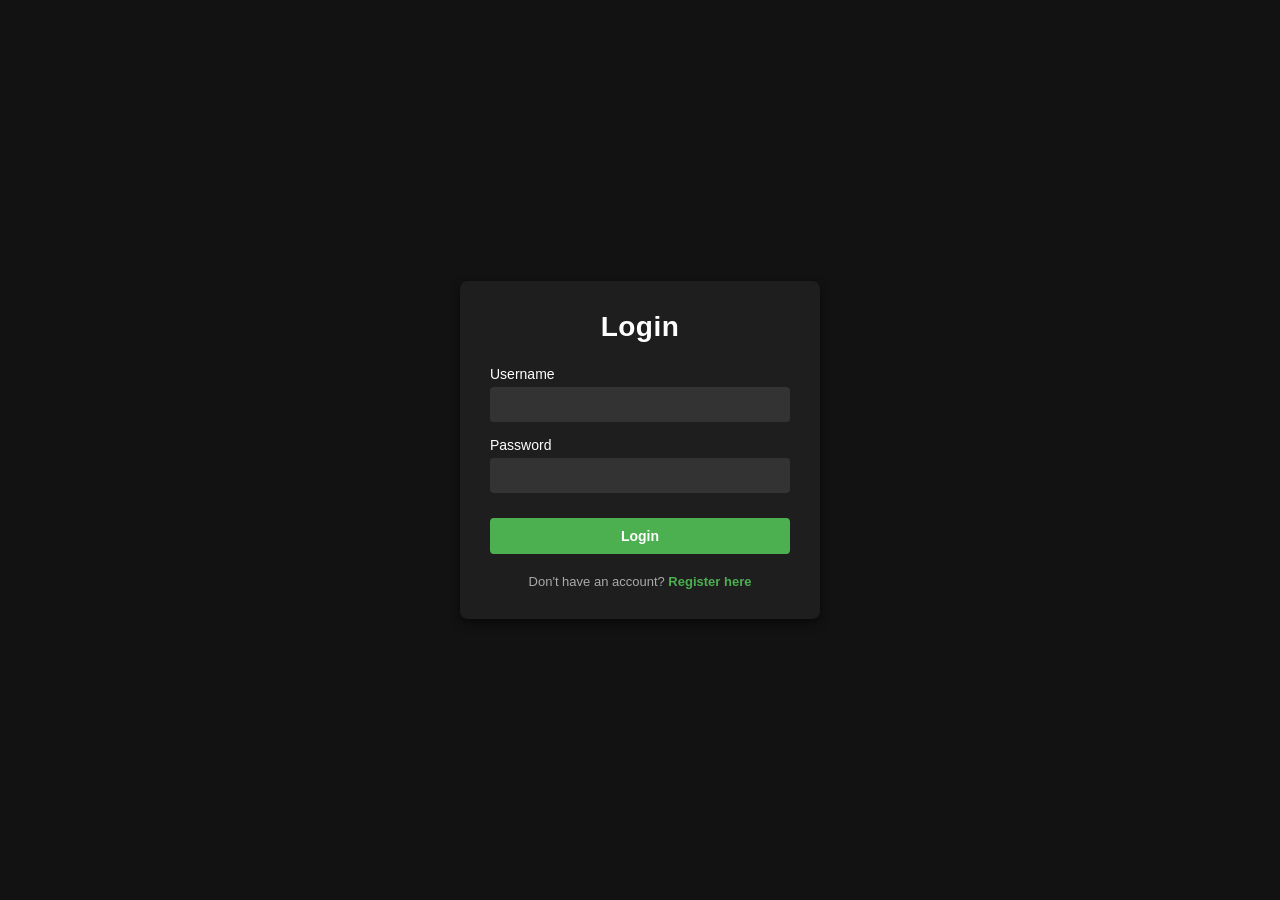
<file: templates/login.html>
<!DOCTYPE html>
<html lang="en">
<head>
    <meta charset="UTF-8">
    <meta name="viewport" content="width=device-width, initial-scale=1.0">
    <title>AetherChat | Login</title>
    <link rel="stylesheet" href="/static/style.css">
</head>
<body>

    <div class="register-container">
        <h2>Login</h2>

        <form id="loginForm">
            <div class="input-group">
                <label for="username">Username</label>
                <input type="text" id="username" name="username" required autocomplete="off">
            </div>

            <div class="input-group">
                <label for="password">Password</label>
                <input type="password" id="password" name="password" required>
            </div>

            <button type="submit">Login</button>
        </form>

        <div id="responseMessage"></div>

        <div class="footer-text">
            Don't have an account? <a href="/register">Register here</a>
        </div>
    </div>

    <script src="/static/login.js"></script>
</body>
</html>
</file>
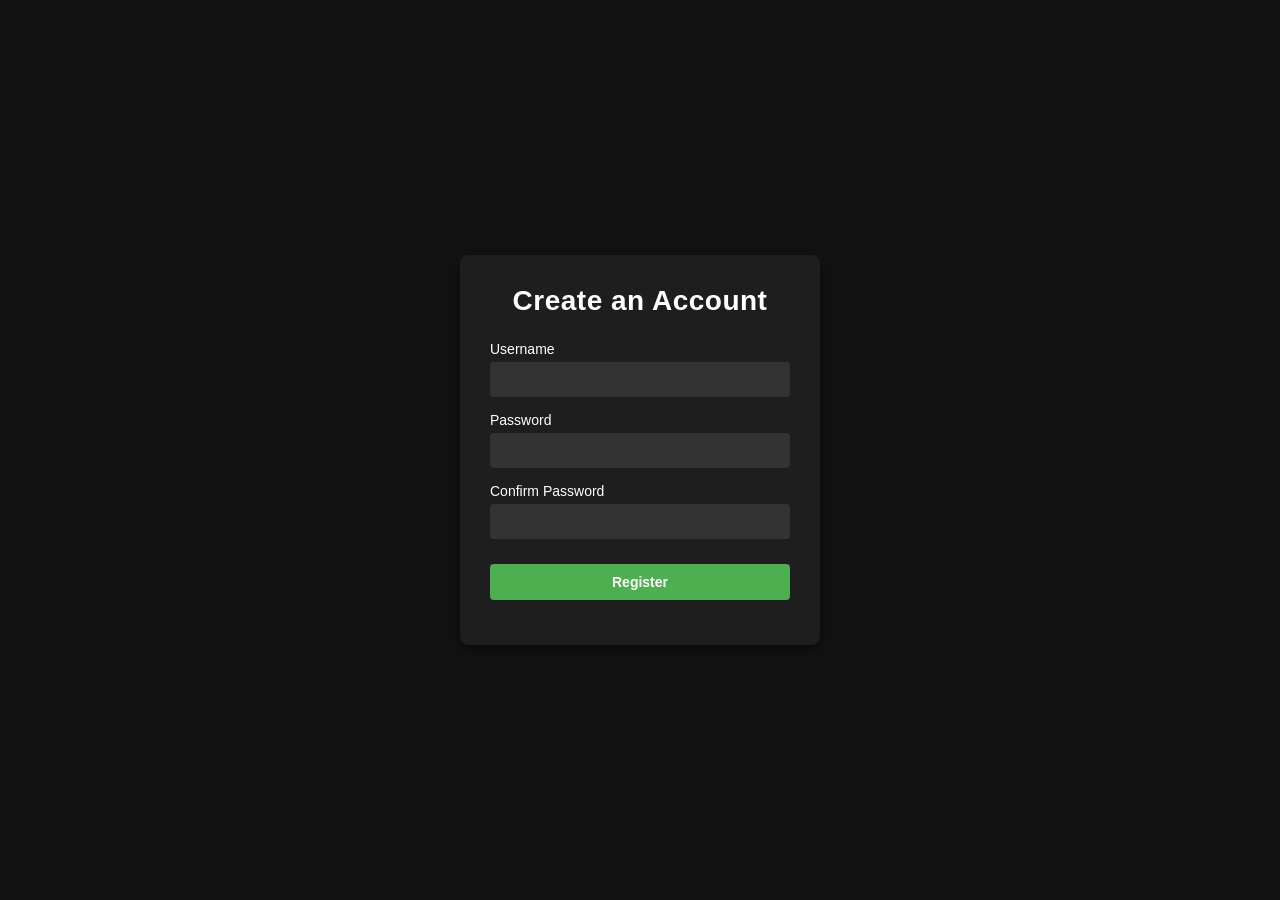
<file: templates/register.html>
<!DOCTYPE html>
<html lang="en">
<head>
    <meta charset="UTF-8">
    <meta name="viewport" content="width=device-width, initial-scale=1.0">
    <title>Register | Chat App</title>
    <link rel="stylesheet" href="/static/style.css">
</head>
<body>
    <div class="register-container">
        <h2>Create an Account</h2>
        <form id="registerForm">
            <div class="input-group">
                <label for="username">Username</label>
                <input type="text" id="username" name="username" required>
            </div>

            <div class="input-group">
                <label for="password">Password</label>
                <input type="password" id="password" name="password" required>
            </div>

            <!-- Added Confirm Password Field -->
            <div class="input-group">
                <label for="confirm_password">Confirm Password</label>
                <input type="password" id="confirm_password" name="confirm_password" required>
            </div>

            <button type="submit">Register</button>
        </form>
        <div id="responseMessage"></div>
    </div>

    <script src="/static/register.js"></script>
</body>
</html>
</file>
<file: static/style.css>
body {
    font-family: Arial, sans-serif;
    background-color: #121212;
    color: #ffffff;
    display: flex;
    justify-content: center;
    align-items: center;
    height: 100vh;
    margin: 0;
}

.register-container {
    background-color: #1e1e1e;
    padding: 30px;
    border-radius: 8px;
    box-shadow: 0 4px 10px rgba(0, 0, 0, 0.5);
    width: 300px;
}

h2 {
    text-align: center;
    margin-top: 0;
    font-size: 28px;
    letter-spacing: 0.5px;
}

.input-group {
    margin-bottom: 15px;
}

label {
    display: block;
    margin-bottom: 5px;
    font-size: 14px;
}

input {
    width: 100%;
    padding: 10px;
    border: none;
    border-radius: 4px;
    background-color: #333;
    color: #fff;
    box-sizing: border-box; /* keeps padding inside width */
}

button {
    width: 100%;
    padding: 10px;
    background-color: #4CAF50;
    color: white;
    border: none;
    border-radius: 4px;
    cursor: pointer;
    font-weight: bold;
    margin-top: 10px;
    font-size: 14px;
    transition: background-color 0.2s ease;
}

button:hover {
    background-color: #45a049;
}

#responseMessage {
    margin-top: 15px;
    text-align: center;
    font-size: 14px;
    font-weight: bold;
}

/* Added styles for the Welcome Layout */
.welcome-card {
    text-align: center;
}

.subtitle {
    color: #888;
    font-size: 14px;
    margin-top: -12px;
    margin-bottom: 25px;
}

.welcome-text {
    font-size: 14px;
    line-height: 1.5;
    color: #ccc;
    margin-bottom: 30px;
}

.button-group a {
    text-decoration: none;
}

button.btn-alt {
    background-color: #333;
    color: #fff;
    border: 1px solid #444;
}

button.btn-alt:hover {
    background-color: #444;
}

/* Login and Form Utilities */
form {
    width: 100%;
}

.footer-text {
    margin-top: 20px;
    text-align: center;
    font-size: 13px;
    color: #aaa;
}

.footer-text a {
    color: #4CAF50;
    text-decoration: none;
    font-weight: bold;
}

.footer-text a:hover {
    text-decoration: underline;
}

/* ==========================================
   Full-Screen Live Public Chat Styles
   ========================================== */
body {
    /* Overrides centering from your login pages to allow full layout scaling */
    display: flex;
    flex-direction: column;
    height: 100vh;
    margin: 0;
    overflow: hidden;
}

.chat-container {
    display: flex;
    flex-direction: column;
    width: 100vw;
    height: 100vh;
    background-color: #121212;
}

.chat-header {
    display: flex;
    justify-content: space-between;
    align-items: center;
    background-color: #1e1e1e;
    padding: 15px 25px;
    border-bottom: 1px solid #2d2d2d;
    box-shadow: 0 2px 8px rgba(0, 0, 0, 0.4);
    z-index: 10;
}

.chat-header h2 {
    margin: 0;
    font-size: 20px;
    font-weight: 600;
}

.chat-header span {
    color: #4CAF50;
}

.logout-btn {
    width: auto;
    padding: 8px 16px;
    font-size: 13px;
    margin-top: 0;
    background-color: #d32f2f;
    border-radius: 4px;
}

.logout-btn:hover {
    background-color: #b71c1c;
}

#chat-box {
    flex-grow: 1;
    background-color: #121212;
    padding: 25px;
    overflow-y: auto;
    display: flex;
    flex-direction: column;
    gap: 12px;
}

/* Chat Bubbles Layout */
.message {
    max-width: 65%;
    padding: 12px 16px;
    border-radius: 8px;
    font-size: 15px;
    line-height: 1.45;
    word-break: break-word;
    box-shadow: 0 1px 3px rgba(0,0,0,0.2);
}

.message.incoming {
    background-color: #1e1e1e;
    align-self: flex-start;
    border-bottom-left-radius: 0;
    border: 1px solid #2a2a2a;
}

.message.outgoing {
    background-color: #4CAF50;
    color: white;
    align-self: flex-end;
    border-bottom-right-radius: 0;
}

.message .sender {
    font-size: 11px;
    color: #888;
    margin-bottom: 5px;
    display: block;
    font-weight: bold;
    letter-spacing: 0.5px;
}

.message.outgoing .sender {
    color: #e0e0e0;
}

.message.system-msg {
    background-color: rgba(255, 255, 255, 0.03);
    color: #888;
    font-style: italic;
    font-size: 13px;
    text-align: center;
    align-self: center;
    max-width: 100%;
    padding: 6px 20px;
    border-radius: 20px;
    border: 1px solid rgba(255,255,255,0.05);
}

/* Persistent Bottom Input Bar */
.input-area {
    display: flex;
    gap: 15px;
    background-color: #1e1e1e;
    padding: 20px 25px;
    border-top: 1px solid #2d2d2d;
    box-shadow: 0 -2px 8px rgba(0, 0, 0, 0.2);
}

.input-area input {
    flex-grow: 1;
    background-color: #121212;
    border: 1px solid #333;
    padding: 14px;
    font-size: 15px;
    border-radius: 6px;
    transition: border-color 0.2s;
}

.input-area input:focus {
    outline: none;
    border-color: #4CAF50;
}

.input-area button {
    width: auto;
    margin-top: 0;
    padding: 0 28px;
    font-size: 15px;
    border-radius: 6px;
}

/* ==========================================
   App Dashboard Layout (Sidebar + Main)
   ========================================== */
.app-container {
    display: flex;
    width: 100vw;
    height: 100vh;
    background-color: #121212;
    overflow: hidden;
}

/* Sidebar Styles */
.sidebar {
    width: 260px;
    background-color: #1e1e1e;
    border-right: 1px solid #2d2d2d;
    display: flex;
    flex-direction: column;
    padding: 25px 15px;
    box-sizing: border-box;
}

.sidebar-brand {
    margin-bottom: 40px;
    padding: 0 10px;
}

.sidebar-brand h2 {
    font-size: 22px;
    margin: 0;
    text-align: left;
}

.nav-menu {
    flex-grow: 1;
    display: flex;
    flex-direction: column;
    gap: 8px;
}

.nav-item {
    display: flex;
    align-items: center;
    gap: 12px;
    padding: 12px 15px;
    color: #ccc;
    text-decoration: none;
    font-size: 16px;
    border-radius: 8px;
    transition: background-color 0.2s, color 0.2s;
}

.nav-item:hover, .nav-item.active {
    background-color: #2d2d2d;
    color: #fff;
}

.nav-item span {
    font-size: 18px;
}

.sidebar-footer {
    margin-top: auto;
}

.sidebar-footer .logout-btn {
    width: 100%;
    text-align: left;
    background-color: transparent;
    color: #d32f2f;
    border: 1px solid #d32f2f;
    display: flex;
    align-items: center;
    gap: 10px;
}

.sidebar-footer .logout-btn:hover {
    background-color: #d32f2f;
    color: #fff;
}

/* Main Content Styles */
.main-content {
    flex-grow: 1;
    display: flex;
    flex-direction: column;
    background-color: #121212;
}

.content-header {
    padding: 20px 30px;
    border-bottom: 1px solid #2d2d2d;
    background-color: #1e1e1e;
}

.content-header h2 {
    margin: 0;
    text-align: left;
    font-size: 20px;
    font-weight: 500;
}

.content-header span {
    color: #4CAF50;
    font-weight: bold;
}

.content-body {
    padding: 40px;
    flex-grow: 1;
    overflow-y: auto;
}

/* Search Tab Specific Styles */
.search-container {
    max-width: 600px;
    margin: 0 auto;
}

.search-container h3 {
    margin-top: 0;
    margin-bottom: 20px;
    font-size: 24px;
}

.search-box {
    display: flex;
    gap: 10px;
    margin-bottom: 30px;
}

.search-box input {
    flex-grow: 1;
    font-size: 16px;
    padding: 14px 18px;
}

.search-box button {
    width: auto;
    margin-top: 0;
    padding: 0 25px;
    font-size: 15px;
}

.search-results {
    display: flex;
    flex-direction: column;
    gap: 12px;
}

.placeholder-text {
    text-align: center;
    color: #666;
    font-style: italic;
    margin-top: 30px;
}

/* User Result Card (How it will look when JS builds it) */
.user-card {
    display: flex;
    justify-content: space-between;
    align-items: center;
    background-color: #1e1e1e;
    padding: 15px 20px;
    border-radius: 8px;
    border: 1px solid #2d2d2d;
    box-shadow: 0 2px 4px rgba(0,0,0,0.2);
}

.user-card span {
    font-weight: bold;
    font-size: 16px;
    color: #fff;
}

.user-card .message-btn {
    width: auto;
    margin-top: 0;
    padding: 8px 20px;
    font-size: 14px;
    background-color: #4CAF50;
    border-radius: 6px;
}

.user-link {
    color: #fff;
    text-decoration: none;
    font-weight: 700;
}

.user-link:hover {
    color: #4CAF50;
    text-decoration: underline;
}

/* Messages View */
.messages-container {
    display: flex;
    gap: 20px;
    max-width: 1100px;
    margin: 0 auto;
    height: 70vh;
    min-height: 480px;
}

.profile-page {
    display: flex;
    justify-content: center;
    align-items: center;
    min-height: 100vh;
    background-color: #121212;
    padding: 30px;
    box-sizing: border-box;
}

.profile-card {
    width: min(760px, 100%);
    background-color: #1e1e1e;
    border: 1px solid #2d2d2d;
    border-radius: 18px;
    padding: 30px;
    box-shadow: 0 12px 30px rgba(0, 0, 0, 0.3);
}

.profile-header {
    display: flex;
    align-items: center;
    gap: 20px;
    margin-bottom: 30px;
}

.profile-avatar {
    width: 90px;
    height: 90px;
    border-radius: 50%;
    display: flex;
    align-items: center;
    justify-content: center;
    background: linear-gradient(135deg, #4CAF50, #1e1e1e);
    font-size: 36px;
    font-weight: bold;
    color: white;
}

.profile-meta h1 {
    margin: 0 0 6px;
    font-size: 34px;
}

.profile-meta p {
    margin: 0;
    color: #aaa;
}

.profile-stats {
    display: flex;
    gap: 24px;
    margin-bottom: 26px;
    flex-wrap: wrap;
}

.profile-stats div {
    background: #121212;
    border: 1px solid #2d2d2d;
    border-radius: 10px;
    padding: 14px 18px;
    min-width: 140px;
}

.profile-stats strong {
    display: block;
    font-size: 22px;
    margin-bottom: 4px;
}

.profile-stats span {
    color: #aaa;
    font-size: 13px;
}

.profile-actions {
    display: flex;
    gap: 12px;
    flex-wrap: wrap;
    align-items: center;
}

.profile-btn {
    display: inline-flex;
    align-items: center;
    justify-content: center;
    width: auto;
    padding: 12px 20px;
    margin-top: 0;
    border-radius: 10px;
    font-size: 14px;
    text-decoration: none;
    color: #fff;
    border: 1px solid transparent;
    cursor: pointer;
}

.connect-btn {
    background-color: #4CAF50;
}

.connected-btn,
.self-btn {
    background-color: #333;
    cursor: default;
}

.pending-btn {
    background-color: #666;
    cursor: default;
}

.accept-btn {
    background-color: #4CAF50;
}

.secondary-btn {
    background-color: transparent;
    border-color: #2d2d2d;
    color: #ddd;
}

.profile-btn:hover {
    filter: brightness(1.06);
}

.messages-list-panel,
.messages-chat-panel {
    background-color: #1e1e1e;
    border: 1px solid #2d2d2d;
    border-radius: 12px;
    overflow: hidden;
}

.messages-list-panel {
    flex: 0 0 280px;
    padding: 20px 15px;
}

.messages-list-panel h3 {
    margin: 0 0 16px;
    font-size: 24px;
}

.messages-list {
    display: flex;
    flex-direction: column;
    gap: 10px;
}

.contact-item {
    width: 100%;
    text-align: left;
    padding: 12px 14px;
    border-radius: 8px;
    background-color: #121212;
    border: 1px solid #2d2d2d;
    color: #fff;
    margin-top: 0;
    display: flex;
    flex-direction: column;
    gap: 4px;
}

.contact-item.active {
    background-color: #2d2d2d;
    border-color: #4CAF50;
}

.contact-item small {
    color: #aaa;
    font-size: 12px;
}

.messages-chat-panel {
    flex: 1;
    display: flex;
    flex-direction: column;
}

.messages-chat-header {
    padding: 18px 20px;
    border-bottom: 1px solid #2d2d2d;
    background-color: #121212;
}

.messages-chat-header h4 {
    margin: 0;
    font-size: 18px;
}

.chat-box {
    flex: 1;
    padding: 20px;
    overflow-y: auto;
    display: flex;
    flex-direction: column;
    gap: 12px;
    background-color: #121212;
}

.chat-message {
    max-width: 70%;
    padding: 10px 14px;
    border-radius: 10px;
    line-height: 1.4;
    word-break: break-word;
}

.chat-message.incoming {
    align-self: flex-start;
    background-color: #1e1e1e;
    border: 1px solid #2d2d2d;
}

.chat-message.outgoing {
    align-self: flex-end;
    background-color: #4CAF50;
    color: #fff;
}

.chat-message .sender {
    display: block;
    font-size: 11px;
    opacity: 0.8;
    margin-bottom: 4px;
}

.chat-input-row {
    display: flex;
    gap: 12px;
    padding: 16px 18px;
    border-top: 1px solid #2d2d2d;
    background-color: #1e1e1e;
}

.chat-input-row input {
    flex: 1;
    background-color: #121212;
    border: 1px solid #333;
    padding: 12px 14px;
}

.chat-input-row button {
    width: auto;
    margin-top: 0;
    padding: 0 18px;
}
</file>
